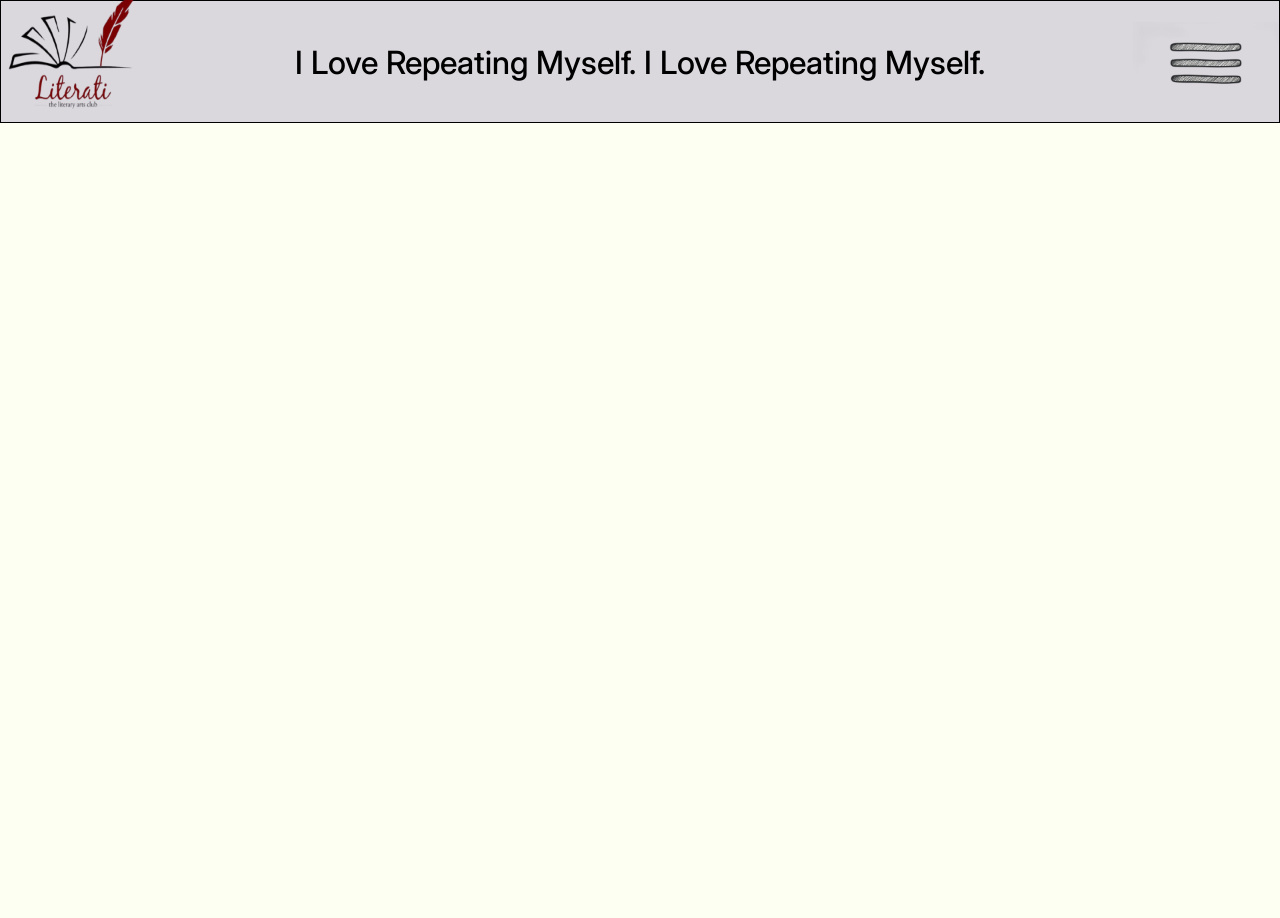
<file: index.html>
<!DOCTYPE html>
<html lang="en">
<head>
  <meta charset="UTF-8" />
  <meta name="viewport" content="width=device-width, initial-scale=1.0" />
  <title>Literati</title>
  <a href="dashboard/">Dashboard</a>
  <link rel="stylesheet" href="css/shared.css" />
</head>
<body>

<div style="width: 100%; min-height: 100vh; position: relative; background: #FDFFF2; overflow: hidden">
  <div class="navbar">
    <a href="/"><img style="width: 11.41%; height: 11.41vw; left: 0; top: -1.25vw; position: absolute" src="assets/images/shared/logo.png" onerror="this.src='https://placehold.co/219x219'" /></a>
    <div style="width: 67.55%; height: 64.86%; left: 16.20%; top: 17.84%; position: absolute; text-align: center; justify-content: center; display: flex; flex-direction: column; color: black; font-size: 2.5vw; font-family: Inter; font-weight: 500; word-wrap: break-word">I Love Repeating Myself. I Love Repeating Myself.</div>
    <img id="sidebar-toggle" style="width: 11.46%; height: 6.25vw; left: 88.54%; top: 1.72vw; position: absolute; cursor: pointer" src="assets/images/shared/icon-hamburger.png" alt="Open menu" />
  </div>
</div>

<script src="js/main.js"></script>
</body>
</html>
</file>
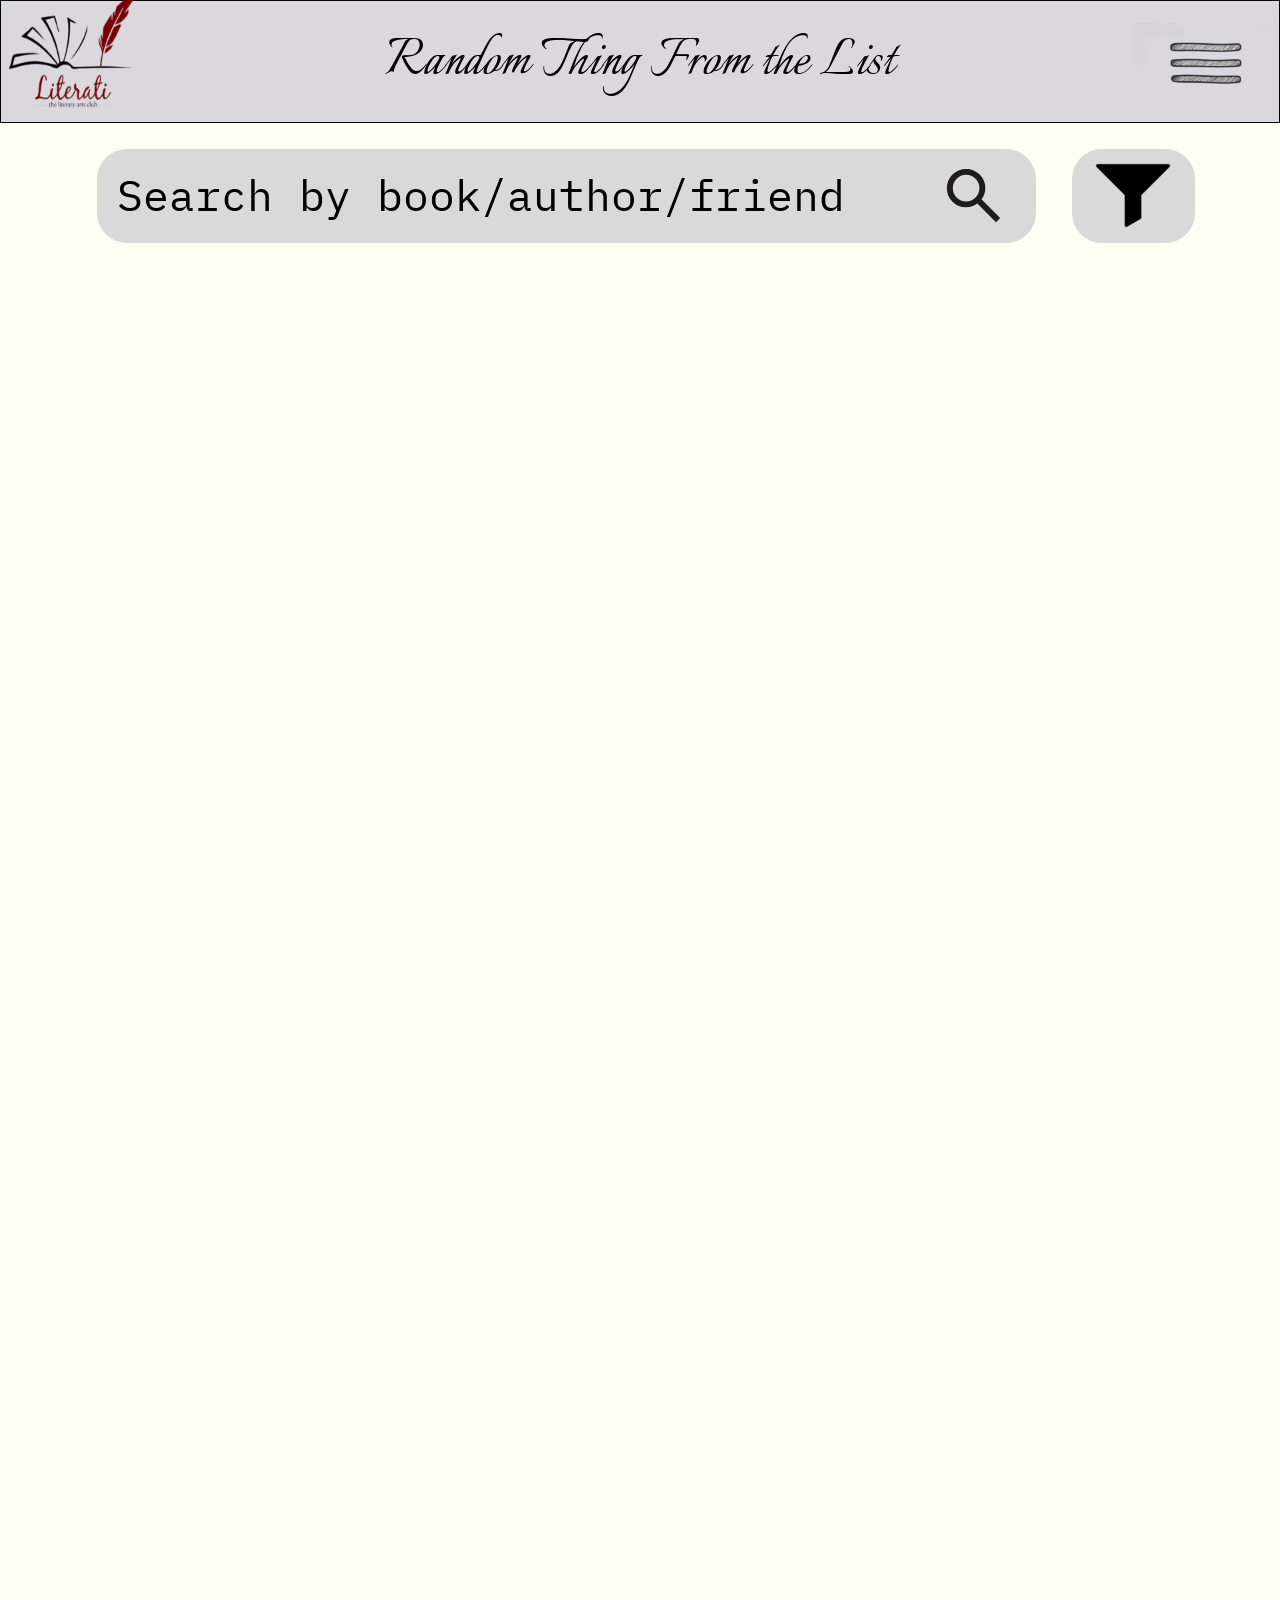
<file: books/index.html>
<!DOCTYPE html>
<html lang="en">
<head>
  <meta charset="UTF-8" />
  <meta name="viewport" content="width=device-width, initial-scale=1.0" />
  <title>Literati — Book Thingy</title>
  <link rel="stylesheet" href="../css/shared.css" />
</head>
<body>

<div style="width: 100%; min-height: 164.64vw; position: relative; background: #FDFFF2; overflow: hidden">

  <!-- ── Navbar ── -->
  <div class="navbar">
    <a href="/"><img style="width: 11.41%; height: 11.41vw; left: 0; top: -1.25vw; position: absolute" src="../assets/images/shared/logo.png" /></a>
    <div style="width: 67.55%; height: 6.25vw; left: 16.20%; top: 1.72vw; position: absolute; text-align: center; justify-content: center; display: flex; flex-direction: column; color: black; font-size: 5vw; font-family: Italianno, cursive; font-weight: 400; word-wrap: break-word">Random Thing From the List</div>
    <img id="sidebar-toggle" style="width: 11.46%; height: 6.25vw; left: 88.54%; top: 1.72vw; position: absolute; cursor: pointer; object-fit: contain" src="../assets/images/shared/icon-hamburger.png" alt="Open menu" />
  </div>

  <!-- ── Search bar ── -->
  <div style="width: 73.39%; height: 7.29vw; left: 7.55%; top: 11.67vw; position: absolute; background: #D9D9D9; border-radius: 30px"></div>

  <!-- Search placeholder text -->
  <div style="left: 9.11%; top: 13.07vw; position: absolute; display: flex; flex-direction: column; justify-content: center; color: black; font-size: 3.33vw; font-family: 'IBM Plex Mono', monospace; font-weight: 400; word-wrap: break-word">Search by book/author/friend</div>

  <!-- Search icon (right end of search bar) -->
  <img style="width: 5.57%; height: 5.57vw; left: 73.28%; top: 12.50vw; position: absolute" src="../assets/images/shared/icon-search.svg" alt="Search" />

  <!-- ── Filter button ── -->
  <div style="width: 9.58%; height: 7.29vw; left: 83.75%; top: 11.67vw; position: absolute; background: #D9D9D9; border-radius: 30px"></div>
  <img style="width: 6.30%; height: 6.30vw; left: 85.36%; top: 12.14vw; position: absolute; object-fit: contain" src="../assets/images/books/icon-filter.png" alt="Filter" />

</div>

<script src="../js/main.js"></script>
</body>
</html>
</file>
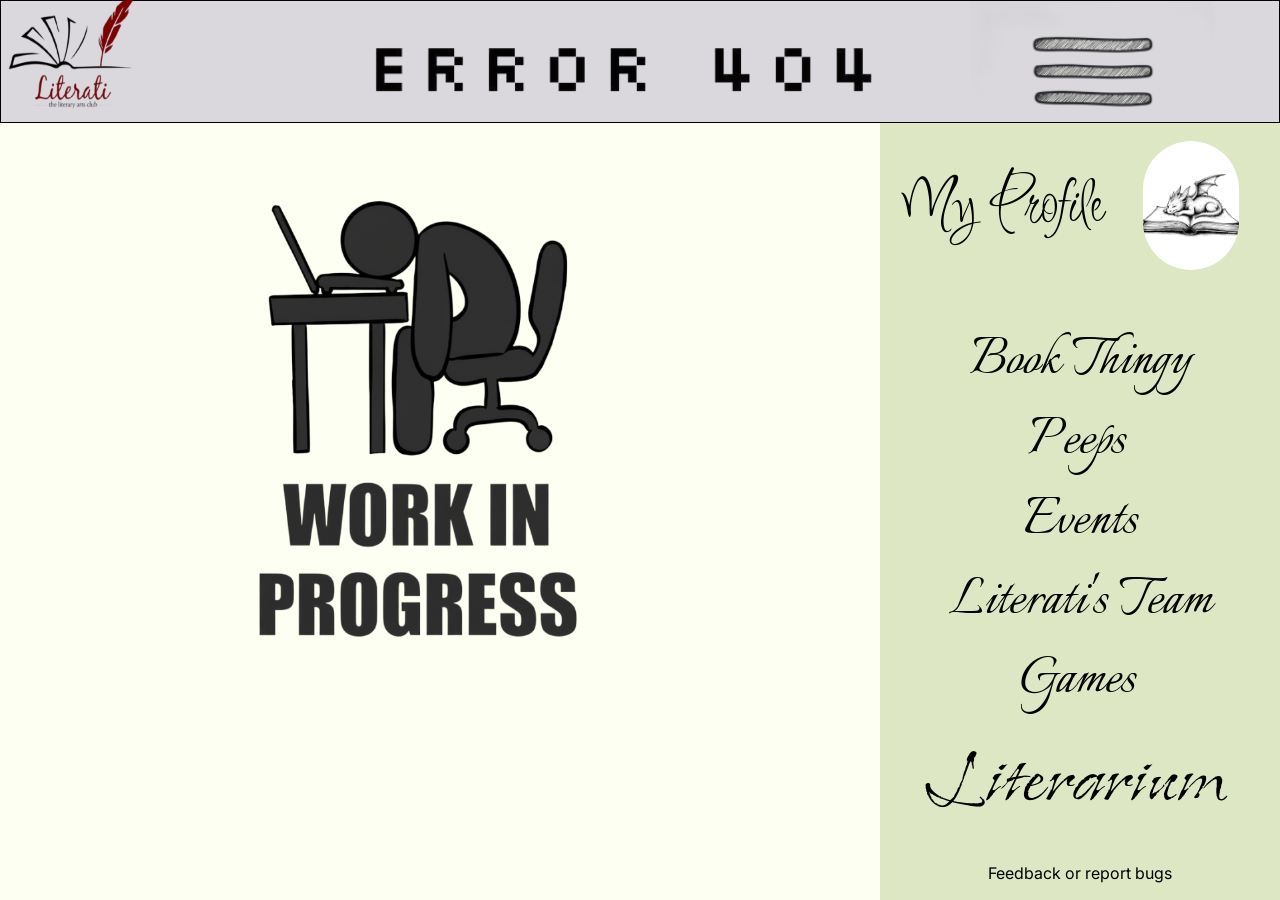
<file: events/index.html>
<!DOCTYPE html>
<html lang="en">
<head>
  <meta charset="UTF-8" />
  <meta name="viewport" content="width=device-width, initial-scale=1.0" />
  <title>Literati — Events</title>
  <link rel="stylesheet" href="../css/shared.css" />
</head>
<body>

<div style="width: 100%; height: 100vh; position: relative; background: #FDFFF2; overflow: hidden">

  <!-- ── Navbar ── -->
  <div class="navbar">
    <a href="/"><img style="width: 11.41%; height: 11.41vw; left: 0; top: -1.25vw; position: absolute" src="../assets/images/shared/logo.png" /></a>
    <img style="width: 40.52%; height: 6.71vw; left: 28.07%; top: 2.08vw; position: absolute; object-fit: contain" src="../assets/images/wip/error-banner.png" alt="Error 404" />
    <img style="width: 22.60%; height: 10.52vw; left: 74.17%; top: 0.156vw; position: absolute; object-fit: contain" src="../assets/images/shared/icon-hamburger.png" alt="Menu" />
  </div>

  <!-- ── Work in progress illustration ── -->
  <img style="width: 46.77%; height: 46.77vw; left: 9.43%; top: 9.479vw; position: absolute; object-fit: contain" src="../assets/images/wip/work-in-progress.png" alt="Work in progress" />

  <!-- ── Embedded sidebar (always visible on WIP pages) ── -->
  <div style="width: 31.25%; height: calc(100vh - 9.64vw); left: 68.75%; top: 9.64vw; position: absolute; background: #DEE7C3; overflow: hidden">
    <div style="width: 88.17%; height: 16.65%; left: 5.17%; top: 2.23%; position: absolute; display: flex; flex-direction: column; justify-content: center; color: black; font-size: 5vw; font-family: Inspiration, cursive; font-weight: 400; word-wrap: break-word">My Profile</div>

    <a href="/books/"       style="width: 100%; height: 10.28%; left: 0; top: 25.47%; position: absolute; text-align: center; display: flex; flex-direction: column; justify-content: center; color: black; font-size: 5vw; font-family: Italianno, cursive; font-weight: 400; text-decoration: none">Book Thingy</a>
    <a href="/peeps/"       style="width: 88.17%; height: 10.28%; left: 5.17%; top: 35.75%; position: absolute; text-align: center; display: flex; flex-direction: column; justify-content: center; color: black; font-size: 5vw; font-family: Italianno, cursive; font-weight: 400; text-decoration: none">Peeps</a>
    <a href="/events/"      style="width: 100%; height: 10.28%; left: 0; top: 46.03%; position: absolute; text-align: center; display: flex; flex-direction: column; justify-content: center; color: black; font-size: 5vw; font-family: Italianno, cursive; font-weight: 400; text-decoration: none">Events</a>
    <a href="/team/"        style="width: 100%; height: 10.28%; left: 0; top: 56.31%; position: absolute; text-align: center; display: flex; flex-direction: column; justify-content: center; color: black; font-size: 5vw; font-family: Italianno, cursive; font-weight: 400; text-decoration: none">Literati's Team</a>
    <a href="/games/"       style="width: 100%; height: 10.28%; left: -0.67%; top: 66.59%; position: absolute; text-align: center; display: flex; flex-direction: column; justify-content: center; color: black; font-size: 5vw; font-family: Italianno, cursive; font-weight: 400; text-decoration: none">Games</a>

    <div style="width: 100%; height: 16.09%; left: -0.67%; top: 76.87%; position: absolute; text-align: center; display: flex; flex-direction: column; justify-content: center; color: black; font-size: 7.5vw; font-family: 'Island Moments', cursive; font-weight: 400; word-wrap: break-word">
      <a href="/literarium/" style="color: black; text-decoration: none">Literarium</a>
    </div>

    <a href="/feedback/"    style="width: 100%; height: 7.37%; left: 0; top: 90.39%; position: absolute; text-align: center; display: flex; flex-direction: column; justify-content: flex-end; color: black; font-size: 1.25vw; font-family: Inter, sans-serif; font-weight: 400; text-decoration: none">Feedback or report bugs</a>

    <a href="/profile/"><img style="width: 24%; height: 16.65%; left: 65.67%; top: 2.23%; position: absolute; border-radius: 9999px; object-fit: cover" src="../assets/images/shared/avatar-default.png" alt="Profile" /></a>
  </div>

</div>

</body>
</html>
</file>
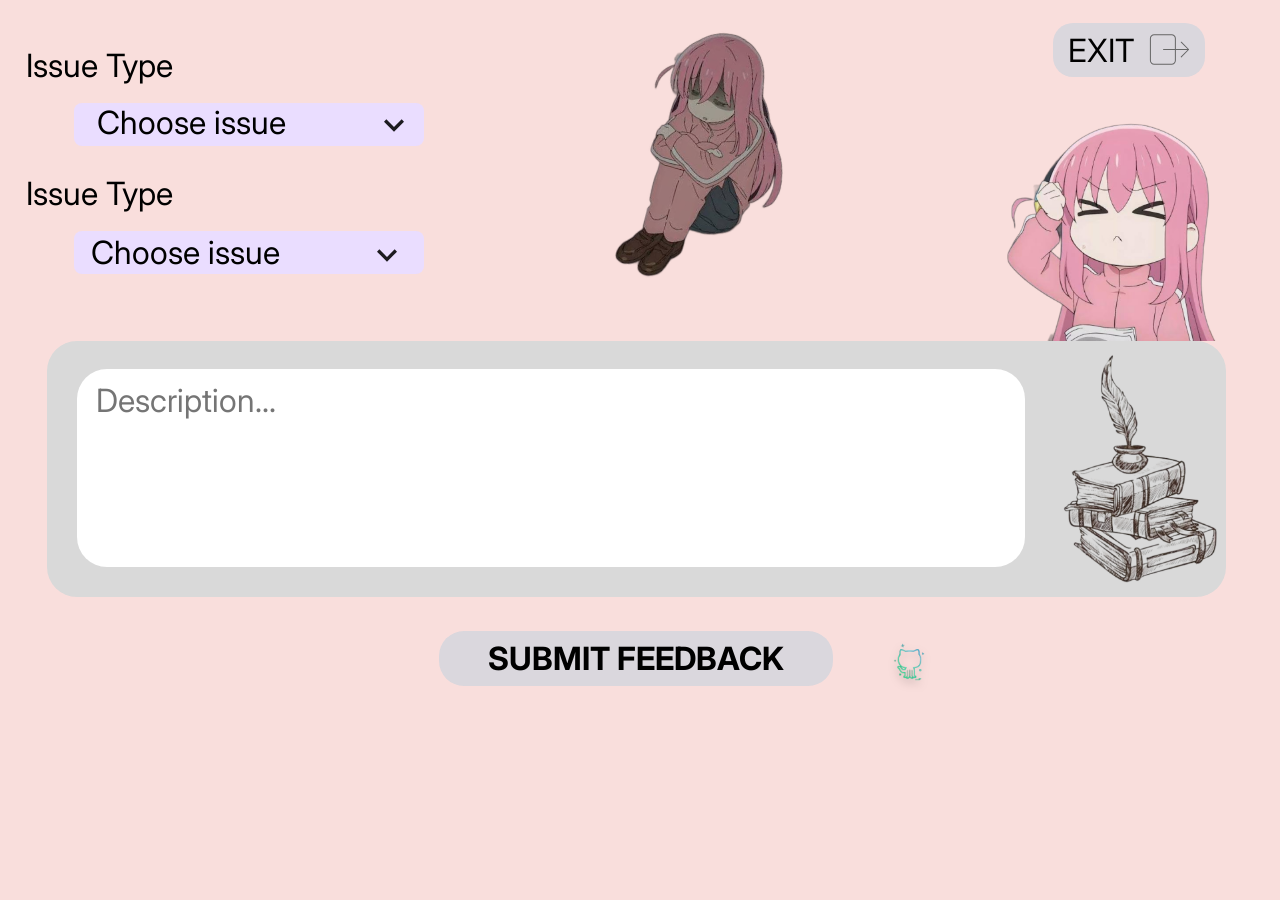
<file: feedback/index.html>
<!DOCTYPE html>
<html lang="en">
<head>
  <meta charset="UTF-8" />
  <meta name="viewport" content="width=device-width, initial-scale=1.0" />
  <title>Literati — Feedback</title>
  <link rel="stylesheet" href="../css/shared.css" />
</head>
<body>

<div style="width: 100%; height: 100vh; position: relative; background: #F9DEDC; overflow: hidden">

  <div style="width: 11.93%; height: 4.17vw; left: 82.24%; top: 1.823vw; position: absolute; background: #DAD7DD; border-radius: 20px"></div>
  <a href="/" style="left: 83.44%; top: 2.40vw; position: absolute; display: flex; flex-direction: column; justify-content: center; color: black; font-size: 2.5vw; font-family: Inter, sans-serif; font-weight: 400; text-decoration: none">EXIT</a>
  <img style="width: 3.646vw; height: 3.646vw; left: 89.53%; top: 2.03vw; position: absolute" src="../assets/images/shared/icon-exit.svg" alt="Exit" />

  <img style="width: 23.28%; height: 23.28vw; left: 44.82%; top: -0.573vw; position: absolute; transform: rotate(7deg); transform-origin: top left; object-fit: contain" src="../assets/images/feedback/bochii-sad.png" alt="" />
  <img style="width: 17.60%; height: 17.60vw; left: 78.18%; top: 9.0625vw; position: absolute; object-fit: contain" src="../assets/images/feedback/bochii-face.png" alt="" />

  <div style="left: 2.03%; top: 3.594vw; position: absolute; display: flex; flex-direction: column; justify-content: center; color: black; font-size: 2.5vw; font-family: Inter, sans-serif; font-weight: 400">Issue Type</div>
  <div style="width: 27.34%; height: 3.385vw; left: 5.78%; top: 8.02vw; position: absolute; background: #EADDFF; border-radius: 8px"></div>
  <div style="left: 7.55%; top: 8.07vw; position: absolute; display: flex; flex-direction: column; justify-content: center; color: black; font-size: 2.5vw; font-family: Inter, sans-serif; font-weight: 400">Choose issue</div>
  <img style="width: 3.125vw; height: 3.125vw; left: 29.22%; top: 8.28vw; position: absolute" src="../assets/images/shared/icon-arrow-down.svg" alt="" />

  <div style="left: 2.03%; top: 13.59vw; position: absolute; display: flex; flex-direction: column; justify-content: center; color: black; font-size: 2.5vw; font-family: Inter, sans-serif; font-weight: 400">Issue Type</div>
  <div style="width: 27.34%; height: 3.385vw; left: 5.78%; top: 18.02vw; position: absolute; background: #EADDFF; border-radius: 8px"></div>
  <div style="left: 7.14%; top: 18.23vw; position: absolute; display: flex; flex-direction: column; justify-content: center; color: black; font-size: 2.5vw; font-family: Inter, sans-serif; font-weight: 400">Choose issue</div>
  <img style="width: 3.125vw; height: 3.125vw; left: 28.70%; top: 18.44vw; position: absolute" src="../assets/images/shared/icon-arrow-down.svg" alt="" />

  <div style="width: 92.14%; height: 20.05vw; left: 3.65%; top: 26.615vw; position: absolute; background: #D9D9D9; border-radius: 30px"></div>
  <textarea style="width: 74.06%; height: 15.52vw; left: 5.99%; top: 28.80vw; position: absolute; background: white; border-radius: 30px; border: none; resize: none; font-size: 2.5vw; font-family: Inter, sans-serif; color: rgba(0,0,0,0.45); padding: 1vw 1.5vw; box-sizing: border-box" placeholder="Description..."></textarea>
  <img style="width: 14.11%; height: 21.35vw; left: 82.24%; top: 26.615vw; position: absolute; object-fit: contain" src="../assets/images/feedback/books-quill.png" alt="" />

  <div style="width: 30.78%; height: 4.27vw; left: 34.32%; top: 49.32vw; position: absolute; background: #DAD7DD; border-radius: 25px"></div>
  <div style="left: 38.125%; top: 49.95vw; position: absolute; display: flex; flex-direction: column; justify-content: center; color: black; font-size: 2.5vw; font-family: Inter, sans-serif; font-weight: 700">SUBMIT FEEDBACK</div>

<a href="https://github.com/denverzuzarte/lit_frontend/issues" style="position: absolute; left: 67.5%; top: 48.0vw; width: 7.03%; aspect-ratio: 135 / 142; display: inline-block;">
  <img src="../assets/images/feedback/github_issue.png" alt="Submit GitHub Issue" style="width: 100%; height: 100%; object-fit: contain; filter: drop-shadow(0px 4px 4px rgba(0, 0, 0, 0.25));" />
</a> 
</div>

</body>
</html>
</file>
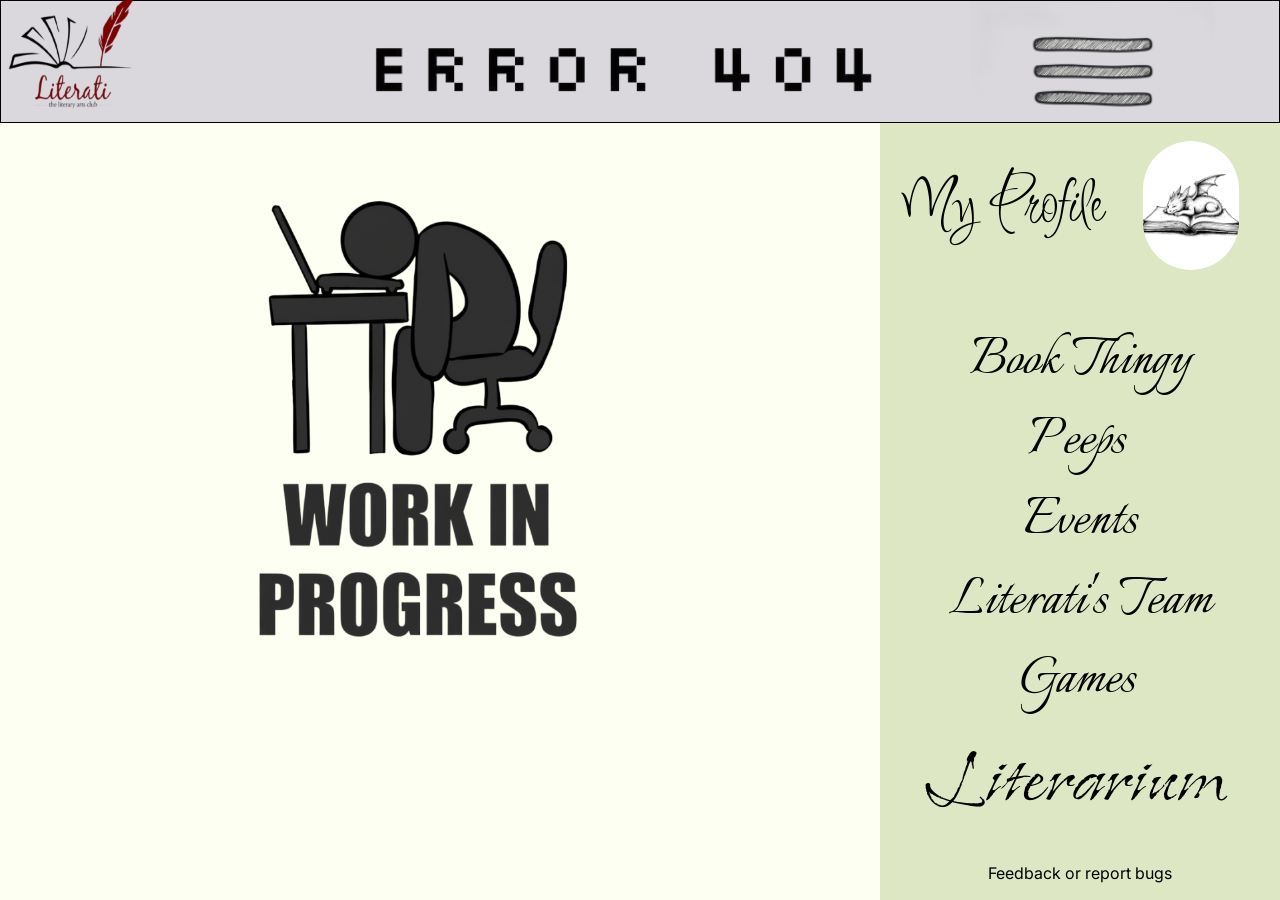
<file: games/index.html>
<!DOCTYPE html>
<html lang="en">
<head>
  <meta charset="UTF-8" />
  <meta name="viewport" content="width=device-width, initial-scale=1.0" />
  <title>Literati — Games</title>
  <link rel="stylesheet" href="../css/shared.css" />
</head>
<body>

<div style="width: 100%; height: 100vh; position: relative; background: #FDFFF2; overflow: hidden">

  <!-- ── Navbar ── -->
  <div class="navbar">
    <a href="/"><img style="width: 11.41%; height: 11.41vw; left: 0; top: -1.25vw; position: absolute" src="../assets/images/shared/logo.png" /></a>
    <img style="width: 40.52%; height: 6.71vw; left: 28.07%; top: 2.08vw; position: absolute; object-fit: contain" src="../assets/images/wip/error-banner.png" alt="Error 404" />
    <img style="width: 22.60%; height: 10.52vw; left: 74.17%; top: 0.156vw; position: absolute; object-fit: contain" src="../assets/images/shared/icon-hamburger.png" alt="Menu" />
  </div>

  <!-- ── Work in progress illustration ── -->
  <img style="width: 46.77%; height: 46.77vw; left: 9.43%; top: 9.479vw; position: absolute; object-fit: contain" src="../assets/images/wip/work-in-progress.png" alt="Work in progress" />

  <!-- ── Embedded sidebar (always visible on WIP pages) ── -->
  <div style="width: 31.25%; height: calc(100vh - 9.64vw); left: 68.75%; top: 9.64vw; position: absolute; background: #DEE7C3; overflow: hidden">
    <div style="width: 88.17%; height: 16.65%; left: 5.17%; top: 2.23%; position: absolute; display: flex; flex-direction: column; justify-content: center; color: black; font-size: 5vw; font-family: Inspiration, cursive; font-weight: 400; word-wrap: break-word">My Profile</div>

    <a href="/books/"       style="width: 100%; height: 10.28%; left: 0; top: 25.47%; position: absolute; text-align: center; display: flex; flex-direction: column; justify-content: center; color: black; font-size: 5vw; font-family: Italianno, cursive; font-weight: 400; text-decoration: none">Book Thingy</a>
    <a href="/peeps/"       style="width: 88.17%; height: 10.28%; left: 5.17%; top: 35.75%; position: absolute; text-align: center; display: flex; flex-direction: column; justify-content: center; color: black; font-size: 5vw; font-family: Italianno, cursive; font-weight: 400; text-decoration: none">Peeps</a>
    <a href="/events/"      style="width: 100%; height: 10.28%; left: 0; top: 46.03%; position: absolute; text-align: center; display: flex; flex-direction: column; justify-content: center; color: black; font-size: 5vw; font-family: Italianno, cursive; font-weight: 400; text-decoration: none">Events</a>
    <a href="/team/"        style="width: 100%; height: 10.28%; left: 0; top: 56.31%; position: absolute; text-align: center; display: flex; flex-direction: column; justify-content: center; color: black; font-size: 5vw; font-family: Italianno, cursive; font-weight: 400; text-decoration: none">Literati's Team</a>
    <a href="/games/"       style="width: 100%; height: 10.28%; left: -0.67%; top: 66.59%; position: absolute; text-align: center; display: flex; flex-direction: column; justify-content: center; color: black; font-size: 5vw; font-family: Italianno, cursive; font-weight: 400; text-decoration: none">Games</a>

    <div style="width: 100%; height: 16.09%; left: -0.67%; top: 76.87%; position: absolute; text-align: center; display: flex; flex-direction: column; justify-content: center; color: black; font-size: 7.5vw; font-family: 'Island Moments', cursive; font-weight: 400; word-wrap: break-word">
      <a href="/literarium/" style="color: black; text-decoration: none">Literarium</a>
    </div>

    <a href="/feedback/"    style="width: 100%; height: 7.37%; left: 0; top: 90.39%; position: absolute; text-align: center; display: flex; flex-direction: column; justify-content: flex-end; color: black; font-size: 1.25vw; font-family: Inter, sans-serif; font-weight: 400; text-decoration: none">Feedback or report bugs</a>

    <a href="/profile/"><img style="width: 24%; height: 16.65%; left: 65.67%; top: 2.23%; position: absolute; border-radius: 9999px; object-fit: cover" src="../assets/images/shared/avatar-default.png" alt="Profile" /></a>
  </div>

</div>

</body>
</html>
</file>
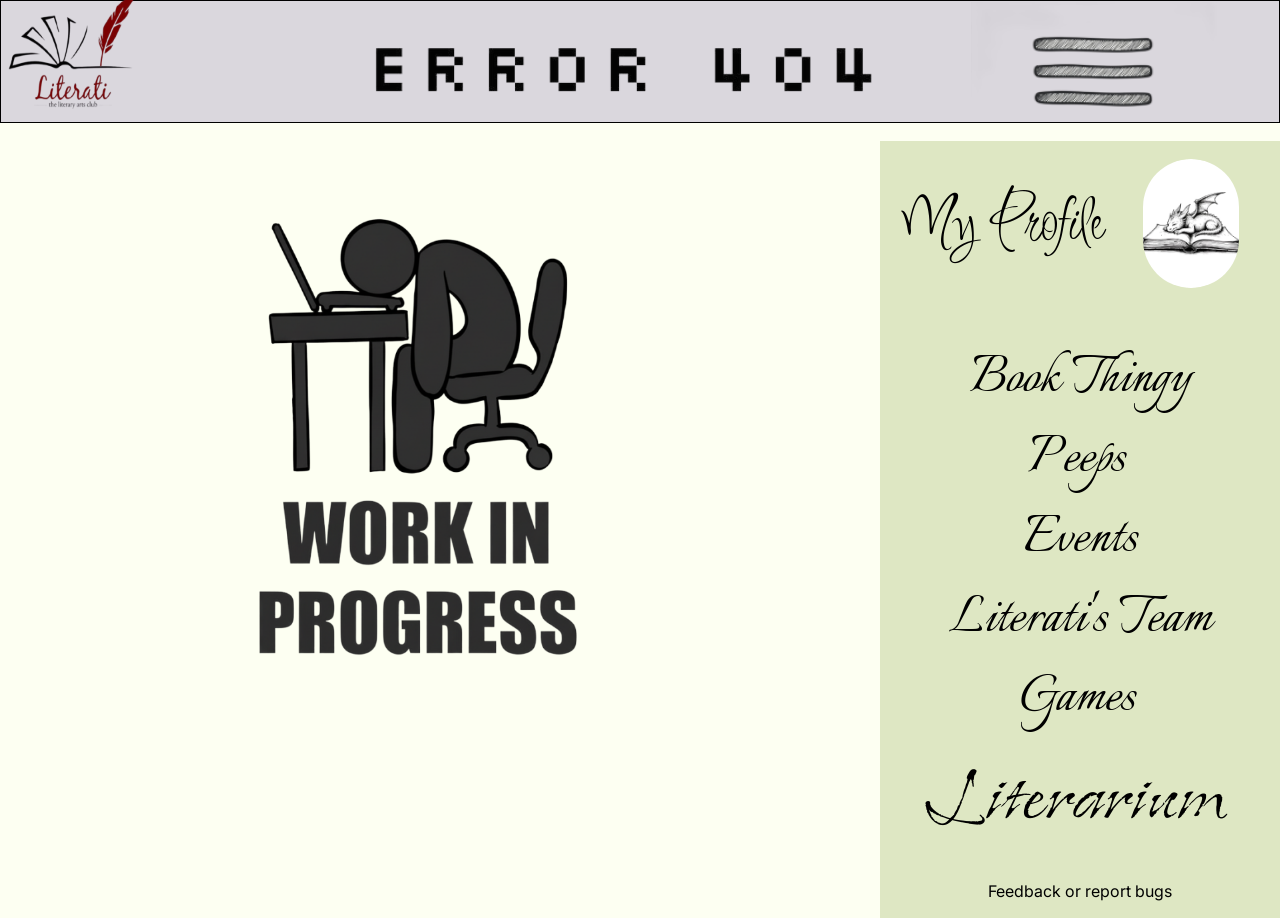
<file: literarium/index.html>
<!DOCTYPE html>
<html lang="en">
<head>
  <meta charset="UTF-8" />
  <meta name="viewport" content="width=device-width, initial-scale=1.0" />
  <a href="../Literarium/">Literarium</a>
  <title>Literati — Literarium</title>
  <link rel="stylesheet" href="../css/shared.css" />
</head>
<body>

<div style="width: 100%; height: 100vh; position: relative; background: #FDFFF2; overflow: hidden">

  <!-- ── Navbar ── -->
  <div class="navbar">
    <a href="/"><img style="width: 11.41%; height: 11.41vw; left: 0; top: -1.25vw; position: absolute" src="../assets/images/shared/logo.png" /></a>
    <img style="width: 40.52%; height: 6.71vw; left: 28.07%; top: 2.08vw; position: absolute; object-fit: contain" src="../assets/images/wip/error-banner.png" alt="Error 404" />
    <img style="width: 22.60%; height: 10.52vw; left: 74.17%; top: 0.156vw; position: absolute; object-fit: contain" src="../assets/images/shared/icon-hamburger.png" alt="Menu" />
  </div>

  <!-- ── Work in progress illustration ── -->
  <img style="width: 46.77%; height: 46.77vw; left: 9.43%; top: 9.479vw; position: absolute; object-fit: contain" src="../assets/images/wip/work-in-progress.png" alt="Work in progress" />

  <!-- ── Embedded sidebar (always visible on WIP pages) ── -->
  <div style="width: 31.25%; height: calc(100vh - 9.64vw); left: 68.75%; top: 9.64vw; position: absolute; background: #DEE7C3; overflow: hidden">
    <div style="width: 88.17%; height: 16.65%; left: 5.17%; top: 2.23%; position: absolute; display: flex; flex-direction: column; justify-content: center; color: black; font-size: 5vw; font-family: Inspiration, cursive; font-weight: 400; word-wrap: break-word">My Profile</div>

    <a href="/books/"       style="width: 100%; height: 10.28%; left: 0; top: 25.47%; position: absolute; text-align: center; display: flex; flex-direction: column; justify-content: center; color: black; font-size: 5vw; font-family: Italianno, cursive; font-weight: 400; text-decoration: none">Book Thingy</a>
    <a href="/peeps/"       style="width: 88.17%; height: 10.28%; left: 5.17%; top: 35.75%; position: absolute; text-align: center; display: flex; flex-direction: column; justify-content: center; color: black; font-size: 5vw; font-family: Italianno, cursive; font-weight: 400; text-decoration: none">Peeps</a>
    <a href="/events/"      style="width: 100%; height: 10.28%; left: 0; top: 46.03%; position: absolute; text-align: center; display: flex; flex-direction: column; justify-content: center; color: black; font-size: 5vw; font-family: Italianno, cursive; font-weight: 400; text-decoration: none">Events</a>
    <a href="/team/"        style="width: 100%; height: 10.28%; left: 0; top: 56.31%; position: absolute; text-align: center; display: flex; flex-direction: column; justify-content: center; color: black; font-size: 5vw; font-family: Italianno, cursive; font-weight: 400; text-decoration: none">Literati's Team</a>
    <a href="/games/"       style="width: 100%; height: 10.28%; left: -0.67%; top: 66.59%; position: absolute; text-align: center; display: flex; flex-direction: column; justify-content: center; color: black; font-size: 5vw; font-family: Italianno, cursive; font-weight: 400; text-decoration: none">Games</a>

    <div style="width: 100%; height: 16.09%; left: -0.67%; top: 76.87%; position: absolute; text-align: center; display: flex; flex-direction: column; justify-content: center; color: black; font-size: 7.5vw; font-family: 'Island Moments', cursive; font-weight: 400; word-wrap: break-word">
      <a href="/literarium/" style="color: black; text-decoration: none">Literarium</a>
    </div>

    <a href="/feedback/"    style="width: 100%; height: 7.37%; left: 0; top: 90.39%; position: absolute; text-align: center; display: flex; flex-direction: column; justify-content: flex-end; color: black; font-size: 1.25vw; font-family: Inter, sans-serif; font-weight: 400; text-decoration: none">Feedback or report bugs</a>

    <a href="/profile/"><img style="width: 24%; height: 16.65%; left: 65.67%; top: 2.23%; position: absolute; border-radius: 9999px; object-fit: cover" src="../assets/images/shared/avatar-default.png" alt="Profile" /></a>
  </div>

</div>

</body>
</html>
</file>
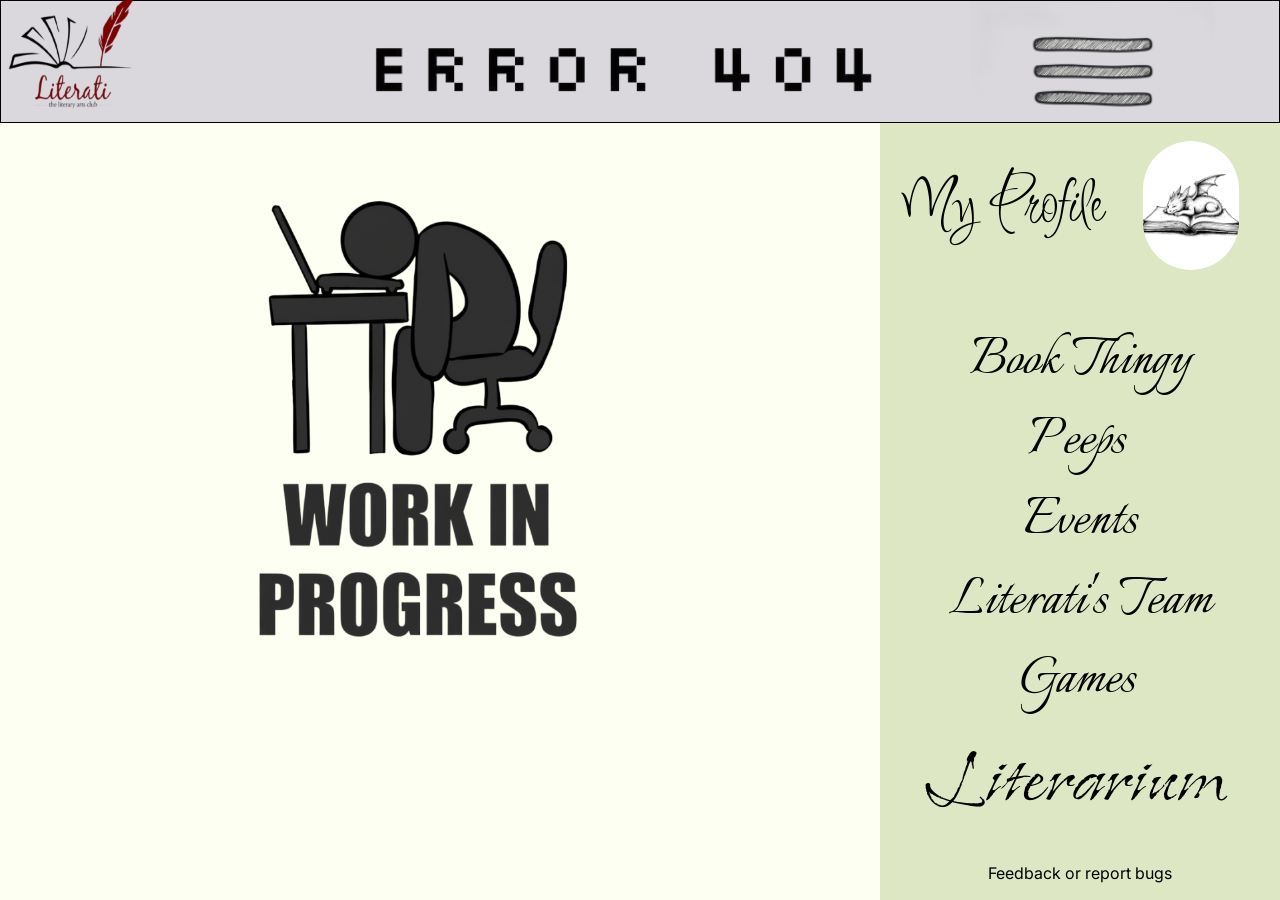
<file: peeps/index.html>
<!DOCTYPE html>
<html lang="en">
<head>
  <meta charset="UTF-8" />
  <meta name="viewport" content="width=device-width, initial-scale=1.0" />
  <title>Literati — Peeps</title>
  <link rel="stylesheet" href="../css/shared.css" />
</head>
<body>

<div style="width: 100%; height: 100vh; position: relative; background: #FDFFF2; overflow: hidden">

  <!-- ── Navbar ── -->
  <div class="navbar">
    <a href="/"><img style="width: 11.41%; height: 11.41vw; left: 0; top: -1.25vw; position: absolute" src="../assets/images/shared/logo.png" /></a>
    <img style="width: 40.52%; height: 6.71vw; left: 28.07%; top: 2.08vw; position: absolute; object-fit: contain" src="../assets/images/wip/error-banner.png" alt="Error 404" />
    <img style="width: 22.60%; height: 10.52vw; left: 74.17%; top: 0.156vw; position: absolute; object-fit: contain" src="../assets/images/shared/icon-hamburger.png" alt="Menu" />
  </div>

  <!-- ── Work in progress illustration ── -->
  <img style="width: 46.77%; height: 46.77vw; left: 9.43%; top: 9.479vw; position: absolute; object-fit: contain" src="../assets/images/wip/work-in-progress.png" alt="Work in progress" />

  <!-- ── Embedded sidebar (always visible on WIP pages) ── -->
  <div style="width: 31.25%; height: calc(100vh - 9.64vw); left: 68.75%; top: 9.64vw; position: absolute; background: #DEE7C3; overflow: hidden">
    <div style="width: 88.17%; height: 16.65%; left: 5.17%; top: 2.23%; position: absolute; display: flex; flex-direction: column; justify-content: center; color: black; font-size: 5vw; font-family: Inspiration, cursive; font-weight: 400; word-wrap: break-word">My Profile</div>

    <a href="/books/"       style="width: 100%; height: 10.28%; left: 0; top: 25.47%; position: absolute; text-align: center; display: flex; flex-direction: column; justify-content: center; color: black; font-size: 5vw; font-family: Italianno, cursive; font-weight: 400; text-decoration: none">Book Thingy</a>
    <a href="/peeps/"       style="width: 88.17%; height: 10.28%; left: 5.17%; top: 35.75%; position: absolute; text-align: center; display: flex; flex-direction: column; justify-content: center; color: black; font-size: 5vw; font-family: Italianno, cursive; font-weight: 400; text-decoration: none">Peeps</a>
    <a href="/events/"      style="width: 100%; height: 10.28%; left: 0; top: 46.03%; position: absolute; text-align: center; display: flex; flex-direction: column; justify-content: center; color: black; font-size: 5vw; font-family: Italianno, cursive; font-weight: 400; text-decoration: none">Events</a>
    <a href="/team/"        style="width: 100%; height: 10.28%; left: 0; top: 56.31%; position: absolute; text-align: center; display: flex; flex-direction: column; justify-content: center; color: black; font-size: 5vw; font-family: Italianno, cursive; font-weight: 400; text-decoration: none">Literati's Team</a>
    <a href="/games/"       style="width: 100%; height: 10.28%; left: -0.67%; top: 66.59%; position: absolute; text-align: center; display: flex; flex-direction: column; justify-content: center; color: black; font-size: 5vw; font-family: Italianno, cursive; font-weight: 400; text-decoration: none">Games</a>

    <div style="width: 100%; height: 16.09%; left: -0.67%; top: 76.87%; position: absolute; text-align: center; display: flex; flex-direction: column; justify-content: center; color: black; font-size: 7.5vw; font-family: 'Island Moments', cursive; font-weight: 400; word-wrap: break-word">
      <a href="/literarium/" style="color: black; text-decoration: none">Literarium</a>
    </div>

    <a href="/feedback/"    style="width: 100%; height: 7.37%; left: 0; top: 90.39%; position: absolute; text-align: center; display: flex; flex-direction: column; justify-content: flex-end; color: black; font-size: 1.25vw; font-family: Inter, sans-serif; font-weight: 400; text-decoration: none">Feedback or report bugs</a>

    <a href="/profile/"><img style="width: 24%; height: 16.65%; left: 65.67%; top: 2.23%; position: absolute; border-radius: 9999px; object-fit: cover" src="../assets/images/shared/avatar-default.png" alt="Profile" /></a>
  </div>

</div>

</body>
</html>
</file>
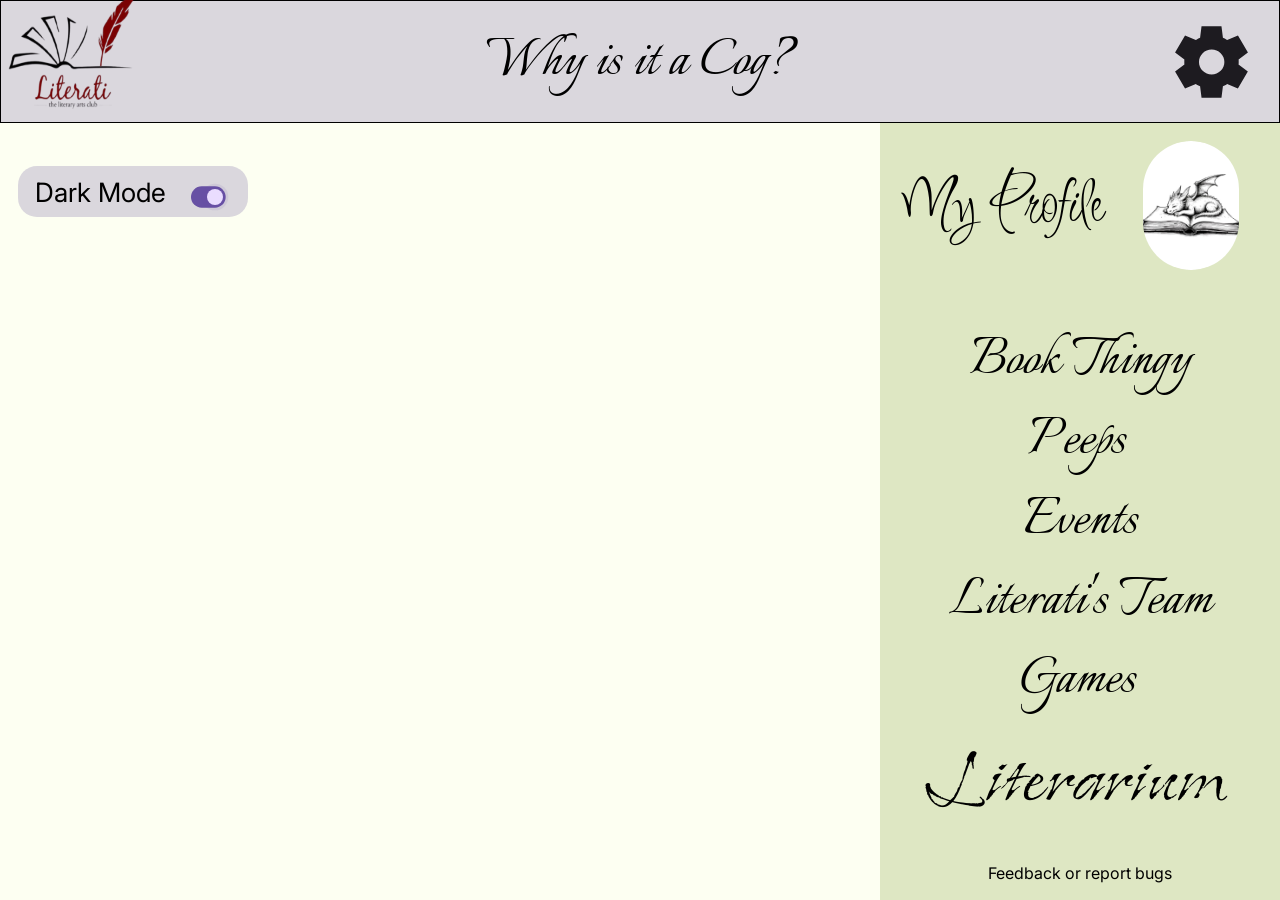
<file: settings/index.html>
<!DOCTYPE html>
<html lang="en">
<head>
  <meta charset="UTF-8" />
  <meta name="viewport" content="width=device-width, initial-scale=1.0" />
  <title>Literati — Settings</title>
  <link rel="stylesheet" href="../css/shared.css" />
</head>
<body>

<div style="width: 100%; height: 100vh; position: relative; background: #FDFFF2; overflow: hidden">

  <!-- ── Navbar ── -->
  <div class="navbar">
    <a href="/"><img style="width: 11.41%; height: 11.41vw; left: 0; top: -1.25vw; position: absolute" src="../assets/images/shared/logo.png" /></a>
    <div style="left: 37.97%; top: 1.72vw; position: absolute; color: black; font-size: 5vw; font-family: Italianno, cursive; font-weight: 400; word-wrap: break-word">Why is it a Cog?</div>
    <img style="width: 6.77%; height: 6.77vw; left: 91.25%; top: 1.458vw; position: absolute; object-fit: contain" src="../assets/images/shared/icon-settings.svg" alt="Settings" />
  </div>

  <!-- ── Embedded sidebar ── -->
  <div style="width: 31.25%; height: calc(100vh - 9.64vw); left: 68.75%; top: 9.64vw; position: absolute; background: #DEE7C3; overflow: hidden">
    <div style="width: 88.17%; height: 16.65%; left: 5.17%; top: 2.23%; position: absolute; display: flex; flex-direction: column; justify-content: center; color: black; font-size: 5vw; font-family: Inspiration, cursive; font-weight: 400; word-wrap: break-word">My Profile</div>

    <a href="/books/"       style="width: 100%; height: 10.28%; left: 0; top: 25.47%; position: absolute; text-align: center; display: flex; flex-direction: column; justify-content: center; color: black; font-size: 5vw; font-family: Italianno, cursive; font-weight: 400; text-decoration: none">Book Thingy</a>
    <a href="/peeps/"       style="width: 88.17%; height: 10.28%; left: 5.17%; top: 35.75%; position: absolute; text-align: center; display: flex; flex-direction: column; justify-content: center; color: black; font-size: 5vw; font-family: Italianno, cursive; font-weight: 400; text-decoration: none">Peeps</a>
    <a href="/events/"      style="width: 100%; height: 10.28%; left: 0; top: 46.03%; position: absolute; text-align: center; display: flex; flex-direction: column; justify-content: center; color: black; font-size: 5vw; font-family: Italianno, cursive; font-weight: 400; text-decoration: none">Events</a>
    <a href="/team/"        style="width: 100%; height: 10.28%; left: 0; top: 56.31%; position: absolute; text-align: center; display: flex; flex-direction: column; justify-content: center; color: black; font-size: 5vw; font-family: Italianno, cursive; font-weight: 400; text-decoration: none">Literati's Team</a>
    <a href="/games/"       style="width: 100%; height: 10.28%; left: -0.67%; top: 66.59%; position: absolute; text-align: center; display: flex; flex-direction: column; justify-content: center; color: black; font-size: 5vw; font-family: Italianno, cursive; font-weight: 400; text-decoration: none">Games</a>

    <div style="width: 100%; height: 16.09%; left: -0.67%; top: 76.87%; position: absolute; text-align: center; display: flex; flex-direction: column; justify-content: center; color: black; font-size: 7.5vw; font-family: 'Island Moments', cursive; font-weight: 400; word-wrap: break-word">
      <a href="/literarium/" style="color: black; text-decoration: none">Literarium</a>
    </div>

    <a href="/feedback/"   style="width: 100%; height: 7.37%; left: 0; top: 90.39%; position: absolute; text-align: center; display: flex; flex-direction: column; justify-content: flex-end; color: black; font-size: 1.25vw; font-family: Inter, sans-serif; font-weight: 400; text-decoration: none">Feedback or report bugs</a>

    <a href="/profile/"><img style="width: 24%; height: 16.65%; left: 65.67%; top: 2.23%; position: absolute; border-radius: 9999px; object-fit: cover" src="../assets/images/shared/avatar-default.png" alt="Profile" /></a>
  </div>

  <!-- ── Dark Mode setting ── -->
  <div style="width: 17.97%; height: 3.958vw; left: 1.406%; top: 12.97vw; position: absolute; background: #DAD7DD; border-radius: 19px"></div>
  <div style="left: 2.76%; top: 13.75vw; position: absolute; color: black; font-size: 2.08vw; font-family: Inter, sans-serif; font-weight: 400">Dark Mode</div>
  <img id="dark-mode-toggle" style="width: 3.125%; height: 2.5vw; left: 14.948%; top: 14.17vw; position: absolute; cursor: pointer" src="../assets/images/shared/icon-switch.svg" alt="Toggle dark mode" />

</div>

</body>
</html>
</file>
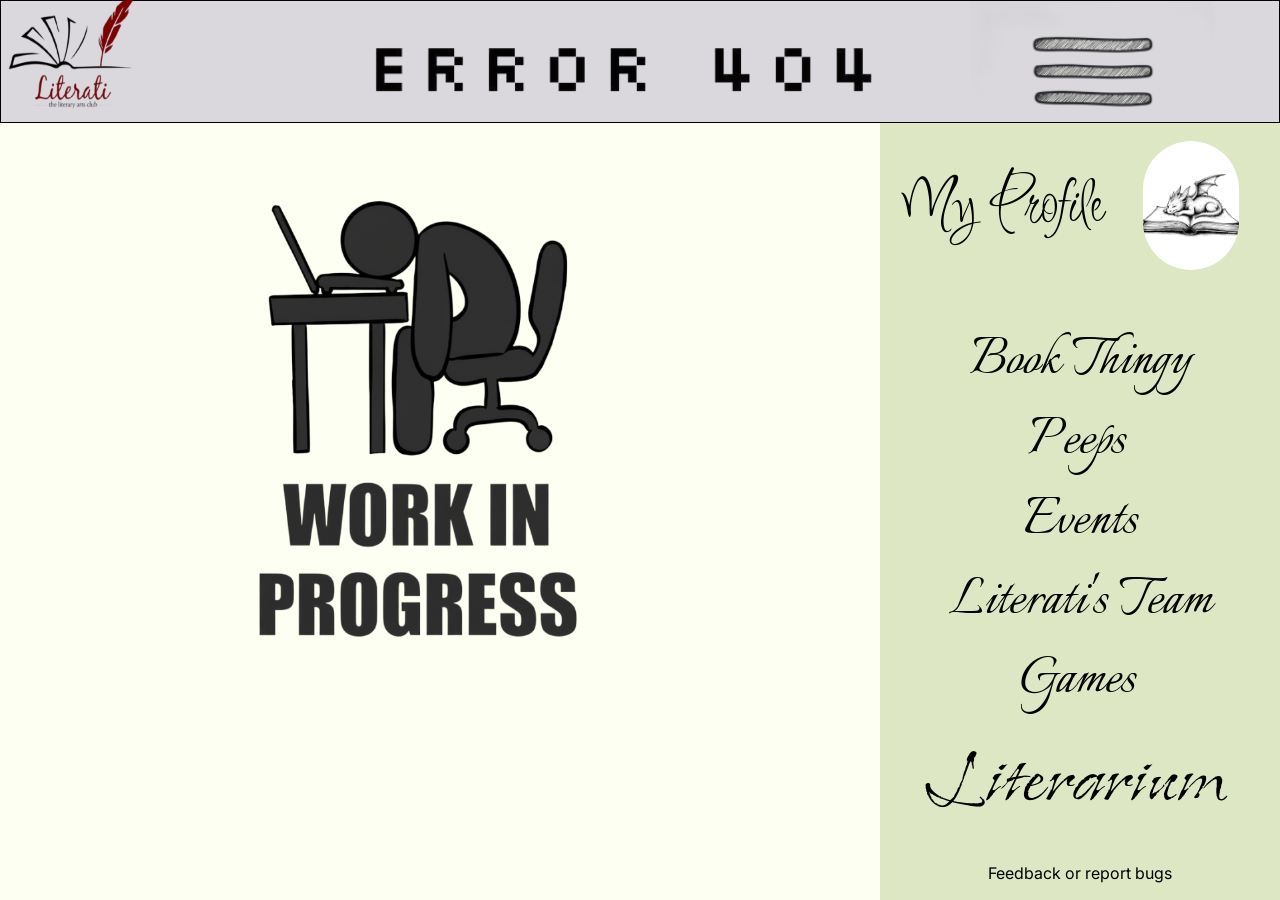
<file: team/index.html>
<!DOCTYPE html>
<html lang="en">
<head>
  <meta charset="UTF-8" />
  <meta name="viewport" content="width=device-width, initial-scale=1.0" />
  <title>Literati — Team</title>
  <link rel="stylesheet" href="../css/shared.css" />
</head>
<body>

<div style="width: 100%; height: 100vh; position: relative; background: #FDFFF2; overflow: hidden">

  <!-- ── Navbar ── -->
  <div class="navbar">
    <a href="/"><img style="width: 11.41%; height: 11.41vw; left: 0; top: -1.25vw; position: absolute" src="../assets/images/shared/logo.png" /></a>
    <img style="width: 40.52%; height: 6.71vw; left: 28.07%; top: 2.08vw; position: absolute; object-fit: contain" src="../assets/images/wip/error-banner.png" alt="Error 404" />
    <img style="width: 22.60%; height: 10.52vw; left: 74.17%; top: 0.156vw; position: absolute; object-fit: contain" src="../assets/images/shared/icon-hamburger.png" alt="Menu" />
  </div>

  <!-- ── Work in progress illustration ── -->
  <img style="width: 46.77%; height: 46.77vw; left: 9.43%; top: 9.479vw; position: absolute; object-fit: contain" src="../assets/images/wip/work-in-progress.png" alt="Work in progress" />

  <!-- ── Embedded sidebar (always visible on WIP pages) ── -->
  <div style="width: 31.25%; height: calc(100vh - 9.64vw); left: 68.75%; top: 9.64vw; position: absolute; background: #DEE7C3; overflow: hidden">
    <div style="width: 88.17%; height: 16.65%; left: 5.17%; top: 2.23%; position: absolute; display: flex; flex-direction: column; justify-content: center; color: black; font-size: 5vw; font-family: Inspiration, cursive; font-weight: 400; word-wrap: break-word">My Profile</div>

    <a href="/books/"       style="width: 100%; height: 10.28%; left: 0; top: 25.47%; position: absolute; text-align: center; display: flex; flex-direction: column; justify-content: center; color: black; font-size: 5vw; font-family: Italianno, cursive; font-weight: 400; text-decoration: none">Book Thingy</a>
    <a href="/peeps/"       style="width: 88.17%; height: 10.28%; left: 5.17%; top: 35.75%; position: absolute; text-align: center; display: flex; flex-direction: column; justify-content: center; color: black; font-size: 5vw; font-family: Italianno, cursive; font-weight: 400; text-decoration: none">Peeps</a>
    <a href="/events/"      style="width: 100%; height: 10.28%; left: 0; top: 46.03%; position: absolute; text-align: center; display: flex; flex-direction: column; justify-content: center; color: black; font-size: 5vw; font-family: Italianno, cursive; font-weight: 400; text-decoration: none">Events</a>
    <a href="/team/"        style="width: 100%; height: 10.28%; left: 0; top: 56.31%; position: absolute; text-align: center; display: flex; flex-direction: column; justify-content: center; color: black; font-size: 5vw; font-family: Italianno, cursive; font-weight: 400; text-decoration: none">Literati's Team</a>
    <a href="/games/"       style="width: 100%; height: 10.28%; left: -0.67%; top: 66.59%; position: absolute; text-align: center; display: flex; flex-direction: column; justify-content: center; color: black; font-size: 5vw; font-family: Italianno, cursive; font-weight: 400; text-decoration: none">Games</a>

    <div style="width: 100%; height: 16.09%; left: -0.67%; top: 76.87%; position: absolute; text-align: center; display: flex; flex-direction: column; justify-content: center; color: black; font-size: 7.5vw; font-family: 'Island Moments', cursive; font-weight: 400; word-wrap: break-word">
      <a href="/literarium/" style="color: black; text-decoration: none">Literarium</a>
    </div>

    <a href="/feedback/"    style="width: 100%; height: 7.37%; left: 0; top: 90.39%; position: absolute; text-align: center; display: flex; flex-direction: column; justify-content: flex-end; color: black; font-size: 1.25vw; font-family: Inter, sans-serif; font-weight: 400; text-decoration: none">Feedback or report bugs</a>

    <a href="/profile/"><img style="width: 24%; height: 16.65%; left: 65.67%; top: 2.23%; position: absolute; border-radius: 9999px; object-fit: cover" src="../assets/images/shared/avatar-default.png" alt="Profile" /></a>
  </div>

</div>

</body>
</html>
</file>
<file: css/shared.css>
@import url('https://fonts.googleapis.com/css2?family=Inspiration&family=Italianno&family=Island+Moments&family=Irish+Grover&family=IBM+Plex+Mono&family=Inter:wght@400;500&display=swap');

*, *::before, *::after {
  box-sizing: border-box;
}

body {
  margin: 0;
  padding: 0;
  cursor: pointer;
}

/* ── Sidebar overlay backdrop ── */
.sidebar-overlay {
  display: none;
  position: fixed;
  inset: 0;
  background: rgba(0, 0, 0, 0.35);
  z-index: 100;
}

.sidebar-overlay.active {
  display: block;
}

/* ── Sidebar panel ── */
.sidebar {
  position: fixed;
  top: 9.64vw;
  right: 0;
  width: 31.25vw;
  height: calc(100vh - 9.64vw);
  background: #DEE7C3;
  overflow: hidden;
  z-index: 101;
  transform: translateX(100%);
  transition: transform 0.3s ease;
}

.sidebar.active {
  transform: translateX(0);
}

/* ── Sidebar internals (position: absolute, % relative to sidebar dimensions) ── */
.sidebar-profile-label {
  width: 88.17%;
  height: 16.65%;
  left: 6.5%;
  top: 2.23%;
  position: absolute;
  display: flex;
  flex-direction: column;
  justify-content: center;
  color: black;
  font-size: 5vw;
  font-family: Inspiration, cursive;
  font-weight: 400;
  word-wrap: break-word;
}

.sidebar-divider {
  width: 100%;
  height: 0;
  left: 0;
  top: 22.12%;
  position: absolute;
  outline: 1px black solid;
  outline-offset: -0.5px;
}

.sidebar-nav-item {
  text-decoration: none;
  width: 100%;
  height: 10.28%;
  position: absolute;
  text-align: center;
  display: flex;
  flex-direction: column;
  justify-content: center;
  color: black;
  font-size: 5vw;
  font-family: Italianno, cursive;
  font-weight: 400;
  word-wrap: break-word;
  cursor: pointer;
}

.sidebar-nav-item:hover {
  opacity: 0.7;
}

.sidebar-branding {
  width: 100%;
  height: 16.09%;
  left: 0.67%;
  top: 76.87%;
  position: absolute;
  text-align: center;
  display: flex;
  flex-direction: column;
  justify-content: center;
  color: black;
  font-size: 7.5vw;
  font-family: "Island Moments", cursive;
  font-weight: 400;
  word-wrap: break-word;
}

.sidebar-feedback {
  text-decoration: none;
  width: 100%;
  height: 7.37%;
  left: 1.33%;
  top: 90.39%;
  position: absolute;
  text-align: center;
  display: flex;
  flex-direction: column;
  justify-content: flex-end;
  color: black;
  font-size: 1.25vw;
  font-family: Inter, sans-serif;
  font-weight: 400;
  word-wrap: break-word;
  cursor: pointer;
}

.sidebar-feedback:hover {
  opacity: 0.7;
}

.sidebar-avatar {
  width: 24%;
  height: 16.65%;
  left: 67%;
  top: 2.23%;
  position: absolute;
  border-radius: 9999px;
  object-fit: cover;
}

/* ── Navbar — fixed so it follows the scroll ── */
.navbar {
  width: 100%;
  height: 9.64vw;
  position: fixed;
  top: 0;
  left: 0;
  z-index: 50;
  background: #DAD7DD;
  overflow: hidden;
  outline: 1px black solid;
  outline-offset: -1px;
}

/* ── Header trigger — makes the top-right image feel clickable ── */
#sidebar-toggle {
  cursor: pointer;
}
</file>
